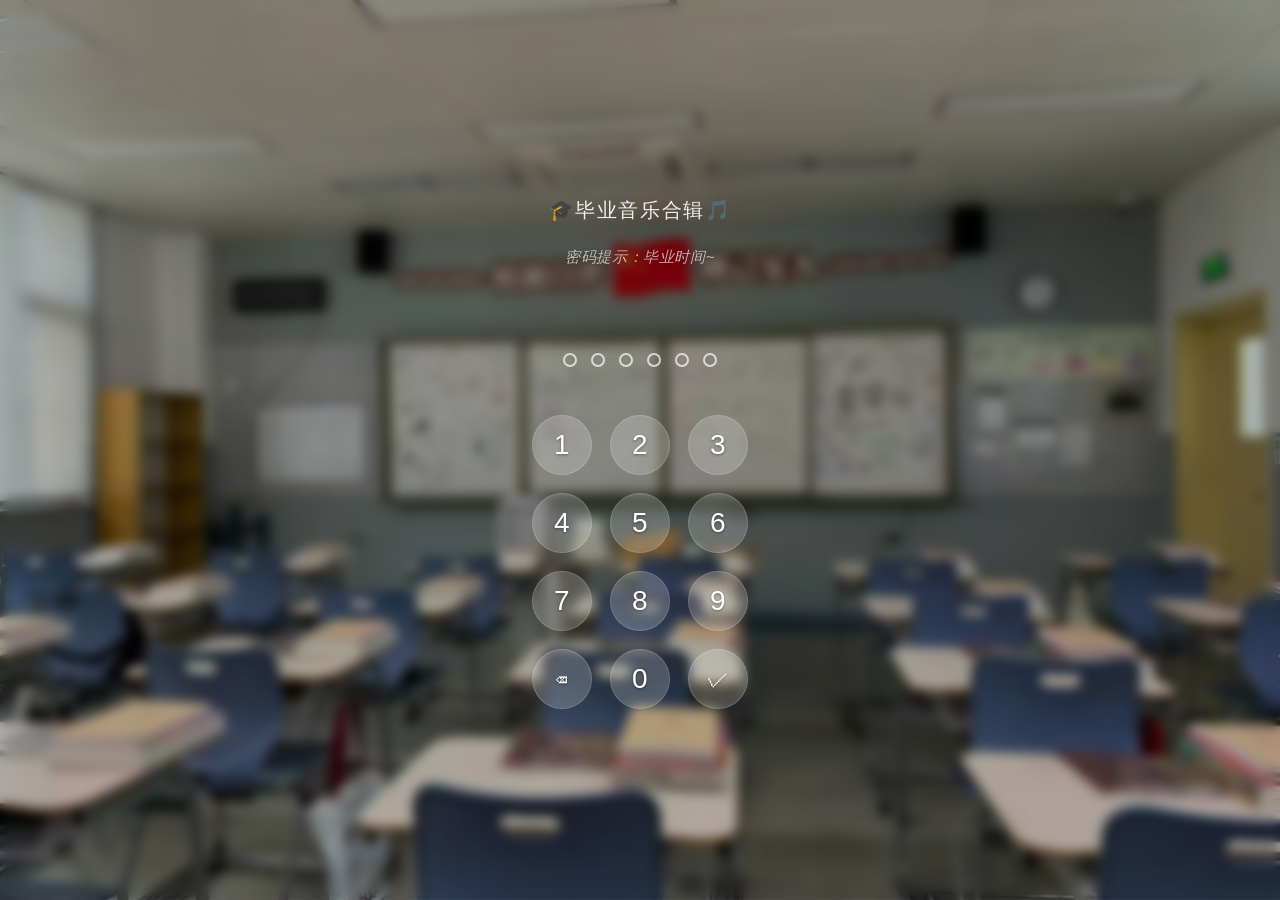
<file: index.html>
<!DOCTYPE html>
<html lang="zh-CN">
<head>
    <meta charset="UTF-8">
    <meta name="viewport" content="width=device-width, initial-scale=1.0">
    <title>音乐合辑</title>
    <link rel="stylesheet" href="css/password.css">
</head>
<body>
    <div class="bg-layer" id="bgLayer" aria-hidden="true"></div>
    <div class="overlay" aria-hidden="true"></div>
    <div class="main-container">
        <div class="password-card">
            <p class="title">🎓毕业音乐合辑🎵</p>
            <p class="subtitle">密码提示：毕业时间~</p>
            <p class="message" id="message"></p>
            <div class="dots-row" id="dotsRow">
                <span class="dot" data-index="0"></span>
                <span class="dot" data-index="1"></span>
                <span class="dot" data-index="2"></span>
                <span class="dot" data-index="3"></span>
                <span class="dot" data-index="4"></span>
                <span class="dot" data-index="5"></span>
            </div>
            <div class="keypad" id="keypad">
                <button class="key-btn digit-btn" data-digit="1" aria-label="1">1</button>
                <button class="key-btn digit-btn" data-digit="2" aria-label="2">2</button>
                <button class="key-btn digit-btn" data-digit="3" aria-label="3">3</button>
                <button class="key-btn digit-btn" data-digit="4" aria-label="4">4</button>
                <button class="key-btn digit-btn" data-digit="5" aria-label="5">5</button>
                <button class="key-btn digit-btn" data-digit="6" aria-label="6">6</button>
                <button class="key-btn digit-btn" data-digit="7" aria-label="7">7</button>
                <button class="key-btn digit-btn" data-digit="8" aria-label="8">8</button>
                <button class="key-btn digit-btn" data-digit="9" aria-label="9">9</button>
                <button class="key-btn func-btn" id="btnDelete" aria-label="删除">⌫</button>
                <button class="key-btn digit-btn" data-digit="0" aria-label="0">0</button>
                <button class="key-btn func-btn" id="btnConfirm" aria-label="确认">✓</button>
            </div>
        </div>
    </div>
    <script src="js/password.js"></script>
</body>
</html>
</file>
<file: css/password.css>
:root {
    --bg-phone: url('../assets/backgroundphone.jpg');
    --bg-pc: url('../assets/backgroundpc.jpg');
    --overlay-blur: 6px;
    --key-blur: 22px;
    --key-border: rgba(255, 255, 255, 0.15);
    --key-bg: rgba(255, 255, 255, 0.2);
    --key-size: clamp(45px, 12vw, 60px);
    --key-gap: clamp(10px, 3vw, 18px);
    --dot-size: clamp(8px, 3vw, 14px);
    --dot-gap: clamp(8px, 2.5vw, 14px);
    --text-color: #ffffff;
    --error-color: #ff8a8a;
    --success-color: #a5f0a5;
    --font-stack: 'PingFang SC', 'Hiragino Sans GB', 'Microsoft YaHei', 'Noto Sans SC', sans-serif;
}

* {
    margin: 0;
    padding: 0;
    box-sizing: border-box;
}

html,
body {
    width: 100%;
    height: 100%;
    overflow: hidden;
    font-family: var(--font-stack);
    -webkit-tap-highlight-color: transparent;
    -webkit-user-select: none;
    user-select: none;
    -webkit-font-smoothing: antialiased;
}

.bg-layer {
    position: fixed;
    inset: 0;
    z-index: 0;
    background-size: cover;
    background-position: center;
    background-repeat: no-repeat;
    transition: background-image 0.6s ease;
    background-image: var(--bg-pc);
}
.bg-layer.phone {
    background-image: var(--bg-phone);
}

.overlay {
    position: fixed;
    inset: 0;
    z-index: 1;
    background: rgba(0, 0, 0, 0.3);
    backdrop-filter: blur(var(--overlay-blur));
    -webkit-backdrop-filter: blur(var(--overlay-blur));
}

.main-container {
    position: fixed;
    inset: 0;
    z-index: 2;
    display: flex;
    flex-direction: column;
    align-items: center;
    justify-content: center;
    padding: 20px;
}

.password-card {
    display: flex;
    flex-direction: column;
    align-items: center;
    gap: 24px;
    padding: 28px 18px 22px;
    border-radius: 0;
    background: transparent;
    backdrop-filter: none;
    -webkit-backdrop-filter: none;
    border: none;
    box-shadow: none;
}
.title {
    font-size: clamp(16px, 4.5vw, 20px);
    font-weight: 500;
    letter-spacing: 0.08em;
    color: var(--text-color);
    opacity: 0.9;
    text-align: center;
}
.subtitle {
    font-size: clamp(12px, 3vw, 15px);
    color: var(--text-color);
    opacity: 0.65;
    text-align: center;
    font-style: italic;
    margin-top: -8px;
    letter-spacing: 0.04em;
    text-shadow: 0 1px 4px rgba(0, 0, 0, 0.3);
}
.message {
    height: 22px;
    line-height: 22px;
    font-size: clamp(13px, 3.5vw, 15px);
    letter-spacing: 0.05em;
    opacity: 0;
    transform: translateY(6px);
    transition: opacity 0.3s ease, transform 0.3s ease;
    pointer-events: none;
    text-shadow: 0 1px 4px rgba(0, 0, 0, 0.5);
    color: var(--error-color);
}
.message.visible {
    opacity: 1;
    transform: translateY(0);
    animation: shake 0.45s ease;
}
.message.success {
    color: var(--success-color);
    animation: none;
}

@keyframes shake {
    0%,
    100% { transform: translateX(0); }
    15% { transform: translateX(-6px); }
    30% { transform: translateX(6px); }
    45% { transform: translateX(-5px); }
    60% { transform: translateX(4px); }
    75% { transform: translateX(-2px); }
    90% { transform: translateX(2px); }
}

.dots-row {
    display: flex;
    gap: var(--dot-gap);
    justify-content: center;
    align-items: center;
    margin-bottom: 16px; 
}
.dot {
    width: var(--dot-size);
    height: var(--dot-size);
    border-radius: 50%;
    border: 2px solid rgba(255, 255, 255, 0.7);
    background: transparent;
    transition: background-color 0.25s ease, border-color 0.25s ease, box-shadow 0.25s ease;
    flex-shrink: 0;
}
.dot.filled {
    background: #ffffff;
    border-color: #ffffff;
    box-shadow: 0 0 12px rgba(255, 255, 255, 0.5);
}

.keypad {
    display: grid;
    grid-template-columns: repeat(3, 1fr);
    grid-template-rows: repeat(4, auto);
    gap: var(--key-gap);
    justify-items: center;
    align-items: center;
}

.key-btn {
    width: var(--key-size);
    height: var(--key-size);
    border-radius: 50%;
    border: 1px solid var(--key-border);
    background: var(--key-bg);
    color: var(--text-color);
    font-size: clamp(20px, 5.5vw, 28px);
    font-weight: 400;
    letter-spacing: 0.02em;
    cursor: pointer;
    display: flex;
    align-items: center;
    justify-content: center;
    transition: background 0.2s ease, border-color 0.2s ease, transform 0.15s ease, box-shadow 0.2s ease;
    touch-action: manipulation;
    -webkit-tap-highlight-color: transparent;
    outline: none;
    flex-shrink: 0;
    text-shadow: 0 1px 3px rgba(0, 0, 0, 0.4);
    position: relative;
}
.key-btn:hover {
    background: rgba(255, 255, 255, 0.22);
    border-color: rgba(255, 255, 255, 0.75);
    box-shadow: 0 8px 28px rgba(0, 0, 0, 0.25);
    transform: translateY(-2px);
}
.key-btn:active {
    background: rgba(255, 255, 255, 0.3);
    border-color: rgba(255, 255, 255, 0.9);
    transform: scale(0.93);
    box-shadow: 0 2px 10px rgba(0, 0, 0, 0.35);
    transition: transform 0.1s ease, background 0.1s ease;
}
.key-btn.func-btn {
    font-size: clamp(16px, 4.5vw, 22px);
}

@media (max-width: 340px) {
    .password-card {
        padding: 20px 10px 16px;
        border-radius: 22px;
        gap: 18px;
    }
    .key-btn {
        border-width: 1.5px;
    }
    .dot {
        border-width: 1.5px;
    }
}

@media (max-height: 500px) and (orientation: landscape) {
    .password-card {
        padding: 14px 24px 12px;
        gap: 10px;
        border-radius: 20px;
        flex-direction: row;
        flex-wrap: wrap;
        justify-content: center;
        align-items: center;
    }
    .title {
        flex-basis: 100%;
        font-size: 14px;
        margin-bottom: -4px;
    }
    .message {
        flex-basis: 100%;
        height: 16px;
        line-height: 16px;
        font-size: 12px;
        margin-bottom: -6px;
    }
    .dots-row {
        order: 1;
        flex-basis: 100%;
    }
    .keypad {
        order: 2;
        --key-size: clamp(44px, 14vh, 62px);
        --key-gap: clamp(4px, 2vh, 10px);
    }
    .key-btn {
        font-size: clamp(16px, 5vh, 24px);
    }
    .key-btn.func-btn {
        font-size: clamp(13px, 4vh, 20px);
    }
    .dot {
        --dot-size: clamp(10px, 3vh, 16px);
    }
}

@media (min-width: 768px) {
    .password-card {
        padding: 36px 32px 30px;
        border-radius: 32px;
        gap: 32px;
    }
    .key-btn:hover {
        box-shadow: 0 12px 36px rgba(0, 0, 0, 0.3);
        transform: translateY(-3px);
    }
}
</file>
<file: css/music.css>
:root {
    --bg-phone: url('../assets/backgroundphone.jpg');
    --bg-pc: url('../assets/backgroundpc.jpg');
    --overlay-blur: 0px;
    --panel-blur: 24px;
    --panel-bg: rgba(255, 255, 255, 0.4);
    --text-dark: #1a1a2e;
    --text-light: #ffffff;
    --accent: #667fff;
    --font-stack: 'PingFang SC', 'Hiragino Sans GB', 'Microsoft YaHei', 'Noto Sans SC', sans-serif;
}

* {
    margin: 0;
    padding: 0;
    box-sizing: border-box;
}

html, body {
    width: 100%;
    height: 100%;
    overflow: hidden;
    font-family: var(--font-stack);
    -webkit-font-smoothing: antialiased;
    user-select: none;
}

.bg-layer {
    position: fixed;
    inset: 0;
    z-index: 0;
    background-size: cover;
    background-position: center;
    background-image: var(--bg-pc);
    transition: background-image 0.6s ease;
}
.bg-layer.phone {
    background-image: var(--bg-phone);
}

.overlay {
    position: fixed;
    inset: 0;
    z-index: 1;
    background: rgba(0, 0, 0, 0.12);
    backdrop-filter: blur(var(--overlay-blur));
    -webkit-backdrop-filter: blur(var(--overlay-blur));
}

.music-panel {
    position: fixed;
    inset: 5vh 5vw;
    z-index: 2;
    display: flex;
    flex-direction: column;
    background: var(--panel-bg);
    backdrop-filter: blur(var(--panel-blur));
    -webkit-backdrop-filter: blur(var(--panel-blur));
    border-radius: 32px;
    border: 1px solid rgba(255, 255, 255, 0.2);
    box-shadow: 0 25px 60px rgba(0, 0, 0, 0.3);
    overflow: hidden;
    animation: fadeIn 0.5s ease;
}

@keyframes fadeIn {
    from { opacity: 0; transform: scale(0.96); }
    to { opacity: 1; transform: scale(1); }
}

.panel-header {
    padding: 20px 30px 10px;
    text-align: center;
    flex-shrink: 0;
}
.panel-title {
    font-size: clamp(22px, 5vw, 32px);
    font-weight: 600;
    color: var(--text-light);
    text-shadow: 0 2px 10px rgba(0,0,0,0.4);
    letter-spacing: 0.06em;
}

.panel-body {
    display: flex;
    flex: 1;
    padding: 10px 20px 20px;
    gap: 16px;
    overflow: hidden;
    flex-direction: row;
}

.song-list {
    flex: 0 0 260px;
    background: rgba(255, 255, 255, 0.18);
    backdrop-filter: blur(16px);
    -webkit-backdrop-filter: blur(16px);
    border-radius: 16px;
    padding: 6px;
    overflow-y: auto;
    border: 1px solid rgba(255, 255, 255, 0.25);
    display: flex;
    flex-direction: column;
    gap: 10px;
    scrollbar-width: none;
    -ms-overflow-style: none;
}
.song-list::-webkit-scrollbar {
    display: none;
}

.song-list-item {
    padding: 14px;
    min-height: 48px;
    display: flex;
    align-items: center;
    border-radius: 10px;
    background: rgba(255, 255, 255, 0.88);
    backdrop-filter: blur(8px);
    -webkit-backdrop-filter: blur(8px);
    cursor: pointer;
    transition: all 0.4s ease;
    border: 1px solid rgba(255,255,255,0.5);
    color: var(--text-dark);
    font-weight: 500;
    font-size: clamp(14px, 2vw, 16px);
    white-space: nowrap;
    overflow: hidden;
    text-overflow: ellipsis;
}
.song-list-item:hover {
    border-color: var(--accent);
    box-shadow: 0 0 0 1px var(--accent);
}

.song-list-item.active {
    background: var(--text-dark);
    color: var(--text-light);
    box-shadow: 0 4px 12px rgba(0,0,0,0.25);
}

.song-preview {
    flex: 1;
    background: rgba(255, 255, 255, 0.12);
    backdrop-filter: blur(16px);
    -webkit-backdrop-filter: blur(16px);
    border-radius: 16px;
    padding: 48px;
    display: flex;
    flex-direction: column;
    align-items: center;
    justify-content: center;
    border: 1px solid rgba(255, 255, 255, 0.2);
    color: #1a2a4a;
    text-align: center;
}
.preview-placeholder {
    font-size: clamp(16px, 3vw, 22px);
    opacity: 0.7;
}
.preview-info {
    display: flex;
    flex-direction: column;
    align-items: center;
    gap: 12px;
    width: 100%;
}

.preview-title {
    font-size: clamp(24px, 5vw, 40px);
    font-weight: 700;
    text-shadow: 0 3px 15px rgba(0,0,0,0.2);
    margin-bottom: 4px;
}

.preview-artist {
    font-size: clamp(10px, 2vw, 18px);
    opacity: 0.85;
    font-weight: 400;
}

.progress-container {
    width: 100%;
    height: 6px;
    background: rgba(26, 42, 74, 0.15);
    border-radius: 3px;
    cursor: pointer;
    position: relative;
    margin: 6px 0 2px;
}
.progress-fill {
    width: 0%;
    height: 100%;
    background: #1a2a4a;
    border-radius: 3px;
    transition: width 0.1s linear;  /* 平滑过渡 */
    pointer-events: none;
}

.play-btn {
    margin-top: 20px;
    padding: 12px 36px;
    border-radius: 30px;
    border: 1px solid rgba(255, 249, 160, 0.4);
    background: rgba(255, 255, 255, 0.3);
    color: #1a2a4a;
    font-size: clamp(16px, 2vw, 20px);
    font-weight: 400;
    cursor: pointer;
    transition: all 0.25s ease;
    letter-spacing: 0.05em;
}
.play-btn:hover {
    background: rgba(255, 255, 255, 0.25);
    border-color: var(--accent);
    box-shadow: 0 8px 20px rgba(0,0,0,0.3);
    transform: translateY(-2px);
}
.play-btn:active {
    transform: scale(0.95);
    background: rgba(255, 255, 255, 0.35);
}

@media (orientation: portrait) {
    .panel-body {
        flex-direction: column;
    }
    .song-list {
        flex: 0 0 auto;
        max-height: 40vh;
        flex-basis: auto;
    }
    .song-preview {
        flex: 1;
        min-height: 0;
    }
}

@media (max-width: 768px) and (orientation: landscape) {
    .song-list {
        flex: 0 0 200px;
    }
}

@media (min-width: 1200px) {
    .music-panel {
        inset: 8vh 10vw;
    }
    .song-list {
        flex: 0 0 300px;
    }
}
</file>
